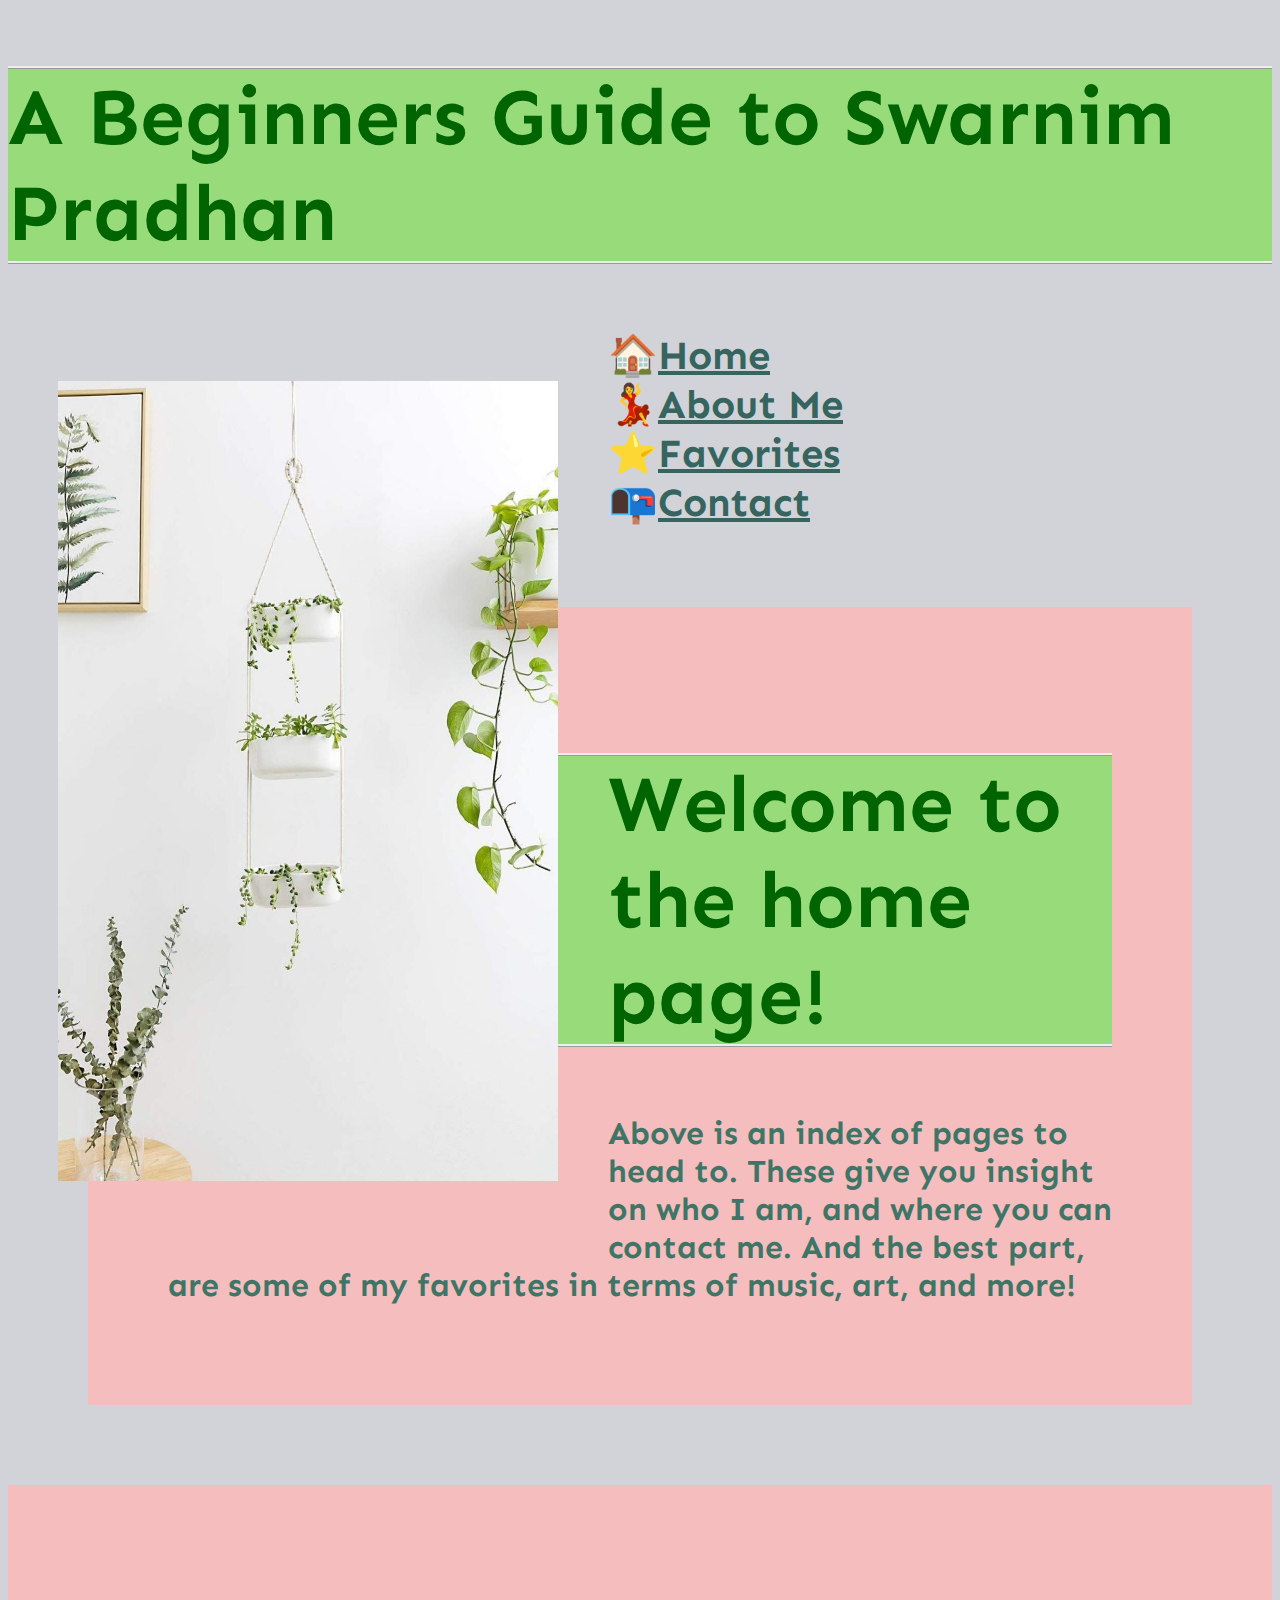
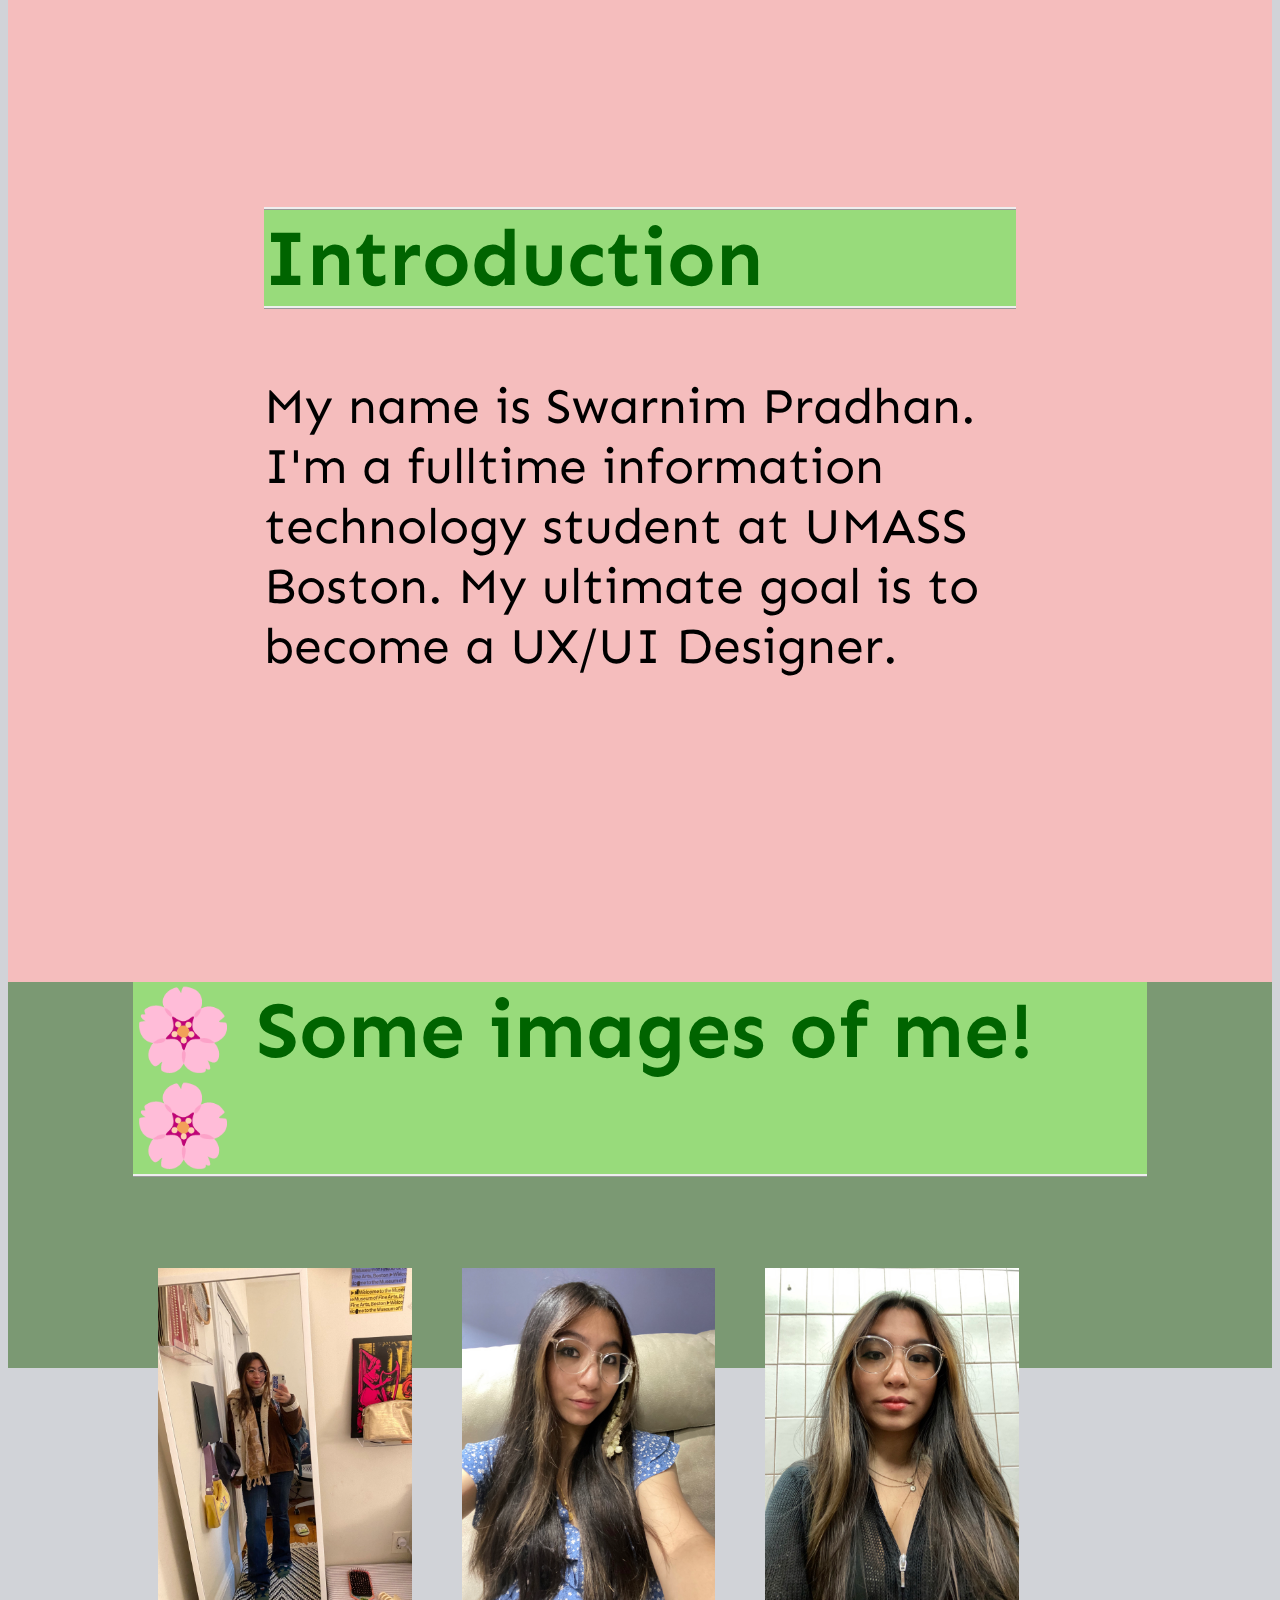
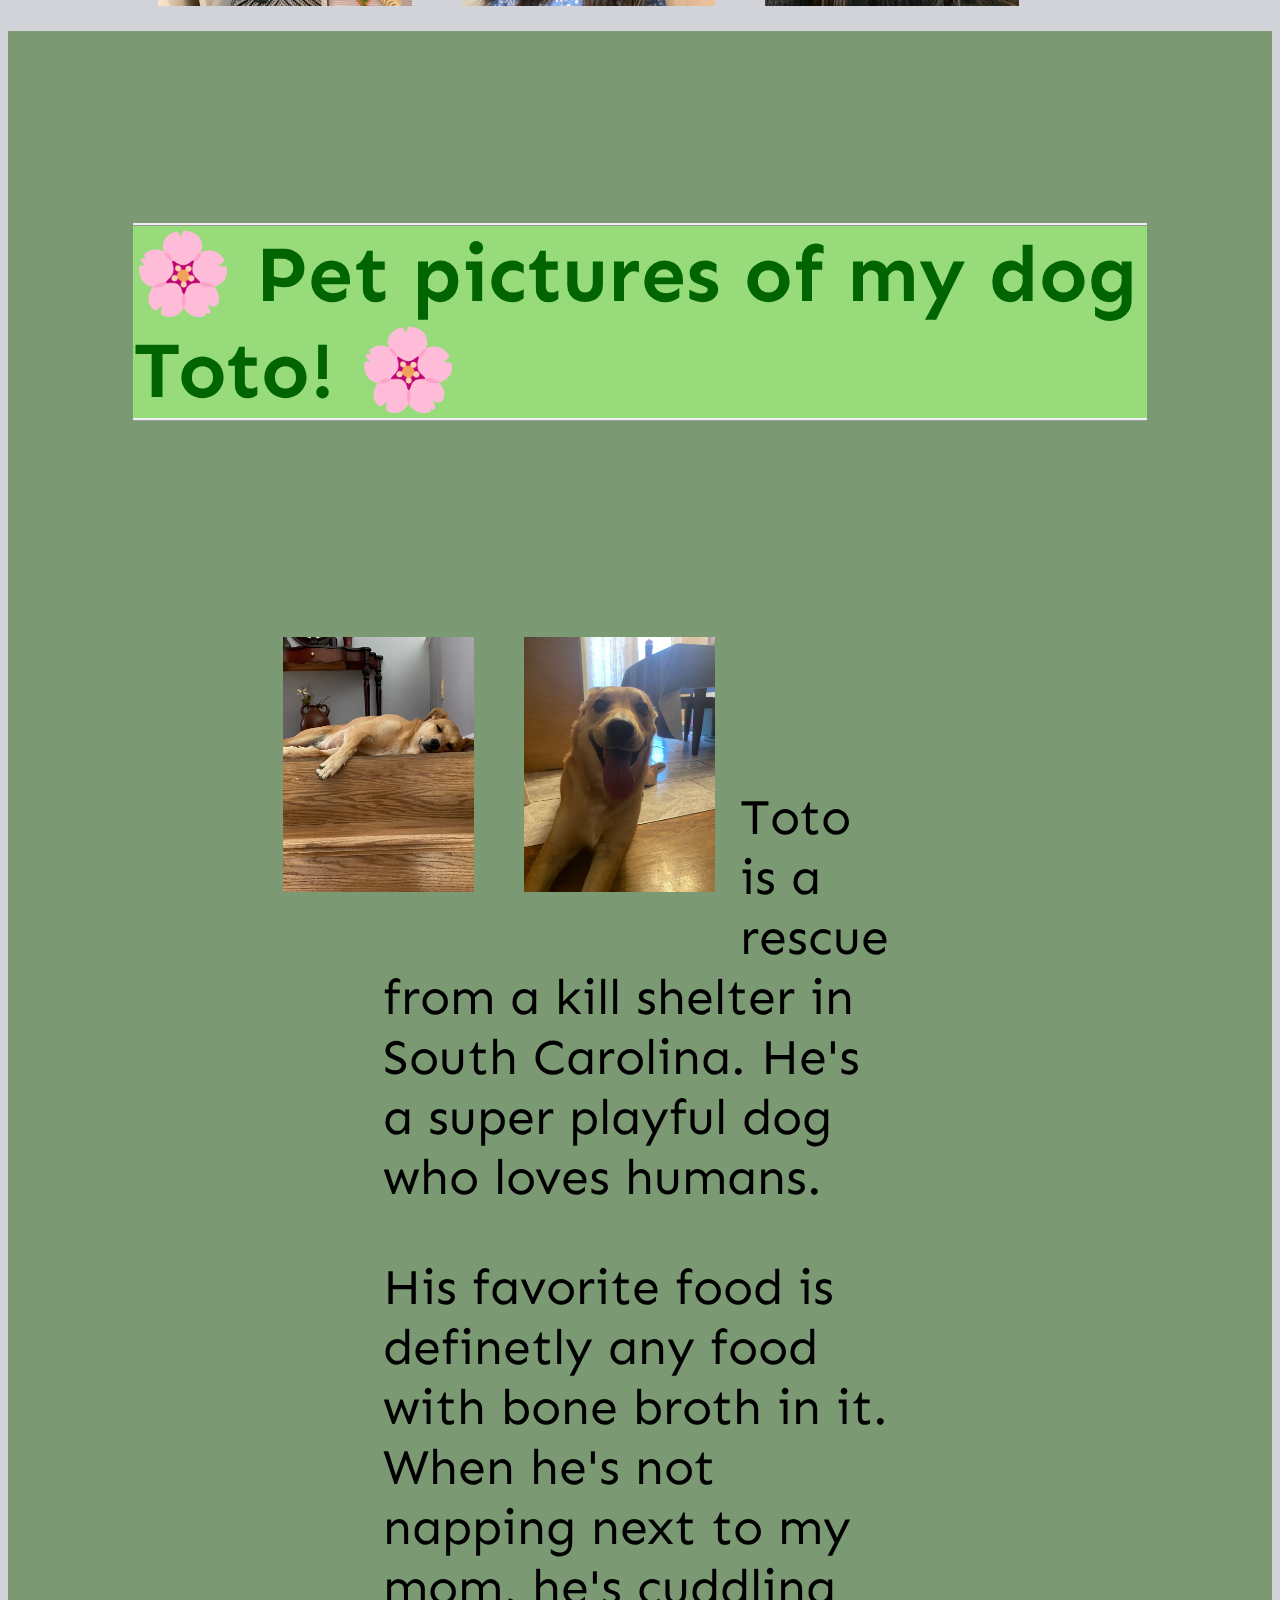
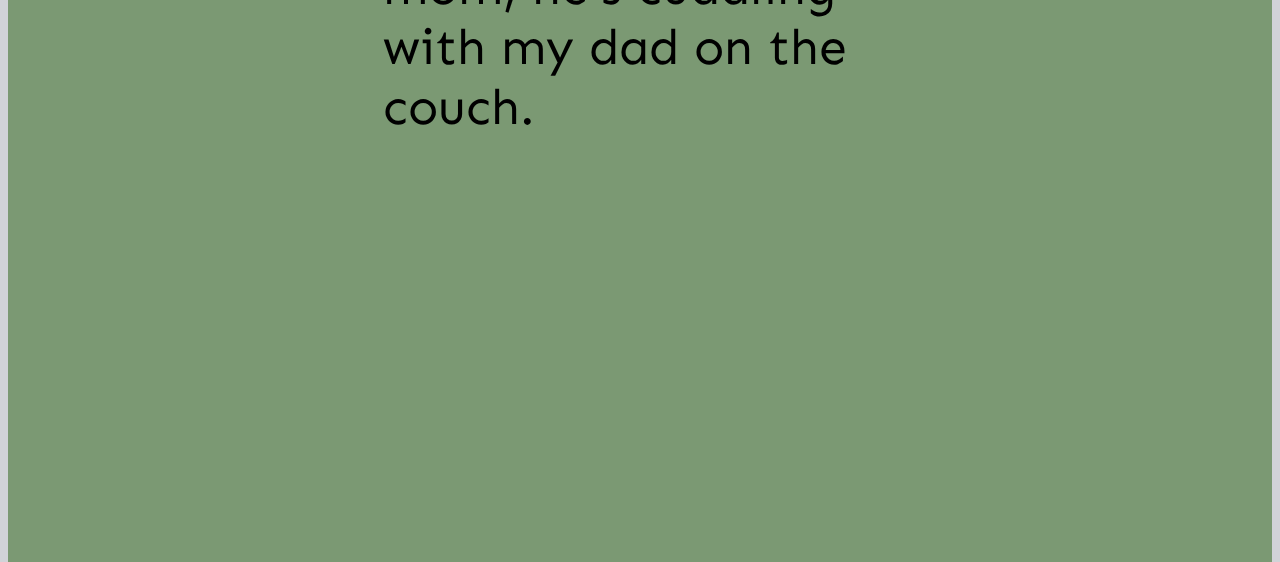
<file: index.html>
<!DOCTYPE html>
<html lang="en">
<html>
    <head>
        <meta charset="UTF-8">
        <meta name="viewport" content="width=device-width">
        <title> Insights Into Swarnim</title>
    </head>
    <link rel="stylesheet" href="style.css">
    <link href="https://fonts.googleapis.com/css2?family=Sen" rel="stylesheet"> 

<body>
    <section>
        <div class="container">
            <h2>A Beginners Guide to Swarnim Pradhan</h2>
            <p><img class="myborder"  src="images/plants.jpg" width="500" height="800">
        </div>
    </section>
        <header>
            <div class="sidenav">
                <ul>
                    <li>&#x1F3E0;<a href="index.html">Home</a></li></a>
                    <li>&#x1F483;<a href="about.html">About Me</a></li></a>
                    <li>&#x2B50;<a href="favorites.html">Favorites</a></li></a>
                    <li>&#x1F4ED;<a href="contact.html">Contact</a></li></a>
                </ul>
            </div>
        </header>

<div class="introduction">
    <h2>Welcome to the home page!</h2>
    <h1>Above is an index of pages to head to. These give you insight on who I am, and where you can contact me. And the best part, are some of my favorites in terms of music, art, and more!</h1>
</div>

<div class="aboutme" >
    <div class="paragraph">
    <h2>Introduction</h2>
    <p>My name is Swarnim Pradhan. I'm a fulltime information technology student at UMASS Boston. My ultimate goal is to become a UX/UI Designer.</p>
    </div>
</div>

<div class="selfies">
    <h2> &#127800; Some images of me! &#127800;</h2>
    
    <div class="row">
        <div class="column">
          <img src="images/img1.jpeg" alt="mirrorselfie" style="width: 25%;">
        </div>
        <div class="column">
          <img src="images/img2.jpeg" alt="flowerselfie" style="width: 25%;">
        </div>
        <div class="column">
          <img src="images/img3.jpeg" alt="trainselfie" style="width:25%">
        </div>
      </div> 
</div>

<div class="pets">
    <h2> &#127800; Pet pictures of my dog Toto! &#127800;</h2>
    <div class="pets">
          <img src="images/toto1.jpeg"  style="width: 25%;">
          <img src="images/toto2.jpeg"  style="width: 25%;">
    <div class="description">
        <p> Toto is a rescue from a kill shelter in South Carolina. He's a super playful dog who loves humans. </p>
        <p> His favorite food is definetly any food with bone broth in it. When he's not napping next to my mom, he's cuddling with my dad on the couch.</p>

</div>
        
</div>

<footer>

</footer>








</html>
</file>
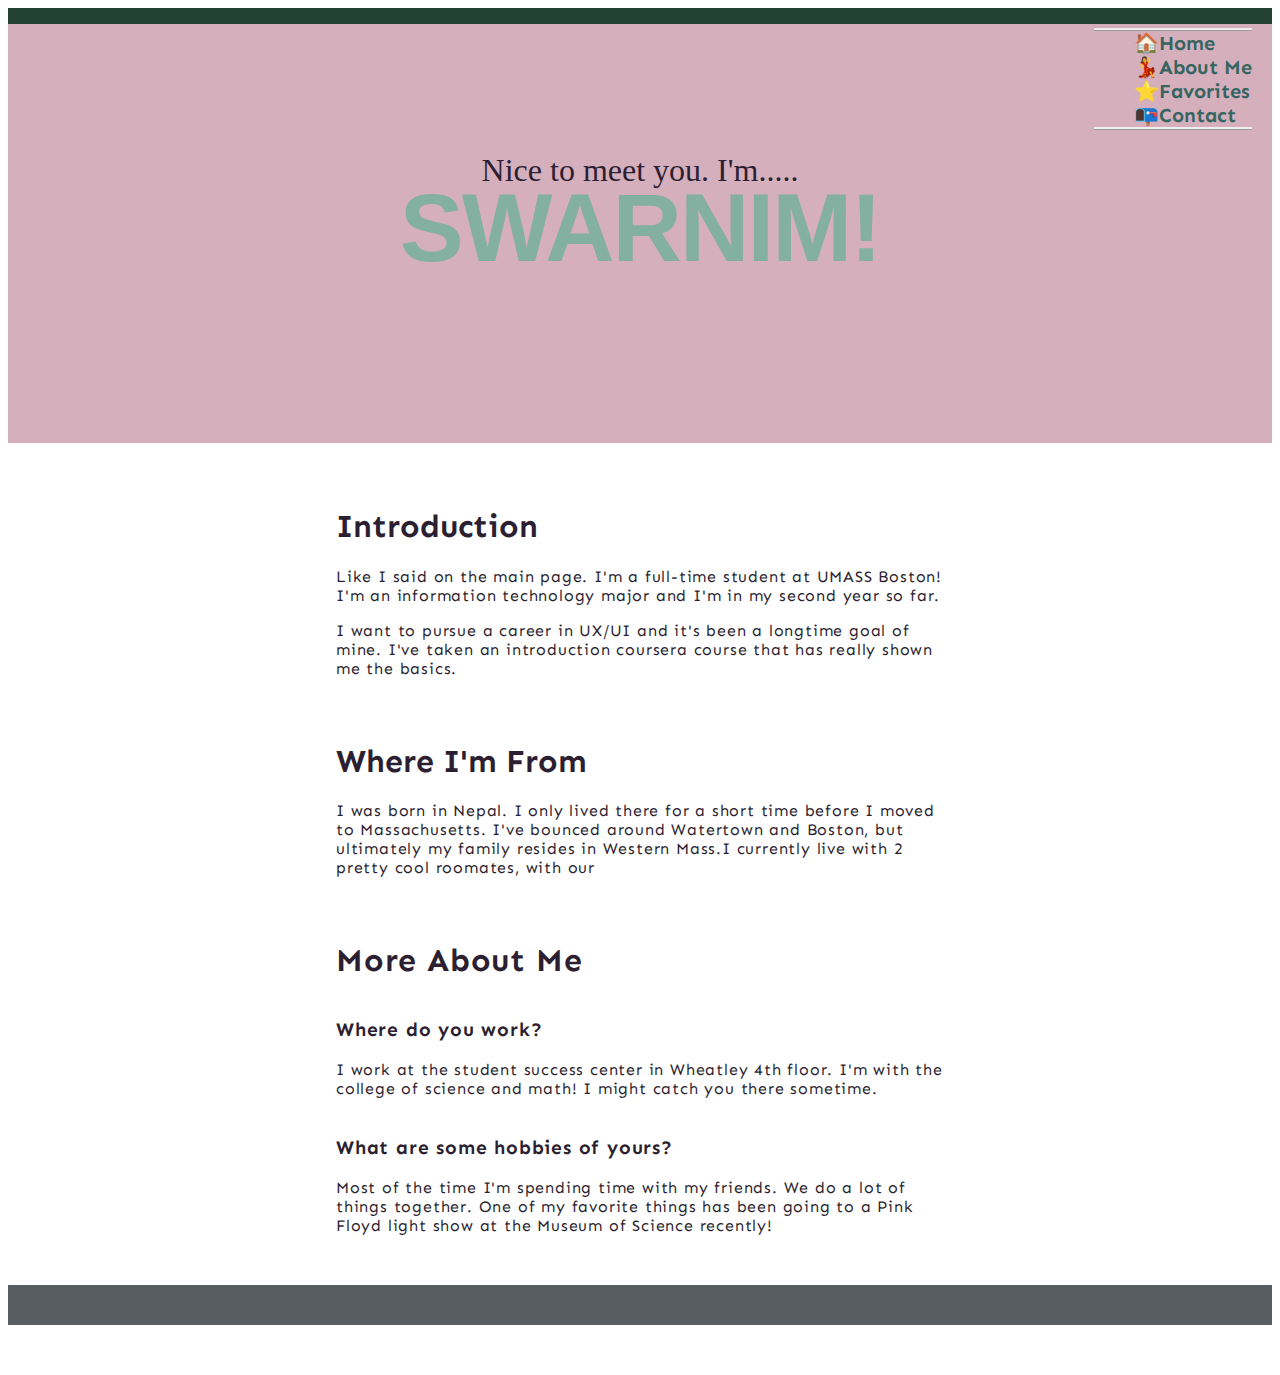
<file: about.html>
<!DOCTYPE html>
<html lang="en">
<link rel="stylesheet" href="about-styles.css">
<link href="https://fonts.googleapis.com/css2?family=Sen" rel="stylesheet"> 
<title> About Me!</title>


        <ul>
            <li>&#x1F3E0;<a href="index.html">Home</a></li></a>
            <li>&#x1F483;<a href="about.html">About Me</a></li></a>
            <li>&#x2B50;<a href="favorites.html">Favorites</a></li></a>
            <li>&#x1F4ED;<a href="contact.html">Contact</a></li></a>
        </ul>
    </div>

<header class='masthead'>
    <p class='masthead-intro'>Nice to meet you. I'm.....</p>
    <h1 class='masthead-heading'>Swarnim!</h1>
  </header>
  <section class="introduction-section">
      <h1>Introduction</h1>
      <p>Like I said on the main page. I'm a full-time student at UMASS Boston! I'm an information technology major and I'm in my second year so far. </p>
      <p>I want to pursue a career in UX/UI and it's been a longtime goal of mine. I've taken an introduction coursera course that has really shown me the basics. </p>
  </section>
  <section class="location-section">
      <h1>Where I'm From</h1>
      <p>I was born in Nepal. I only lived there for a short time before I moved to Massachusetts. I've bounced around Watertown and Boston, but ultimately my family resides in Western Mass.I currently live with 2 pretty cool roomates, with our  </p>
  </section>
  <section class="questions-section">
      <h1>More About Me</h1>
      <h2>Where do you work?</h2>
      <p>I work at the student success center in Wheatley 4th floor. I'm with the college of science and math! I might catch you there sometime.</p>
      <h2>What are some hobbies of yours?</h2>
      <p>Most of the time I'm spending time with my friends. We do a lot of things together. One of my favorite things has been going to a Pink Floyd light show at the Museum of Science recently!</p>
  </section>
  <footer class="content-footer">
    
  </footer>
</file>
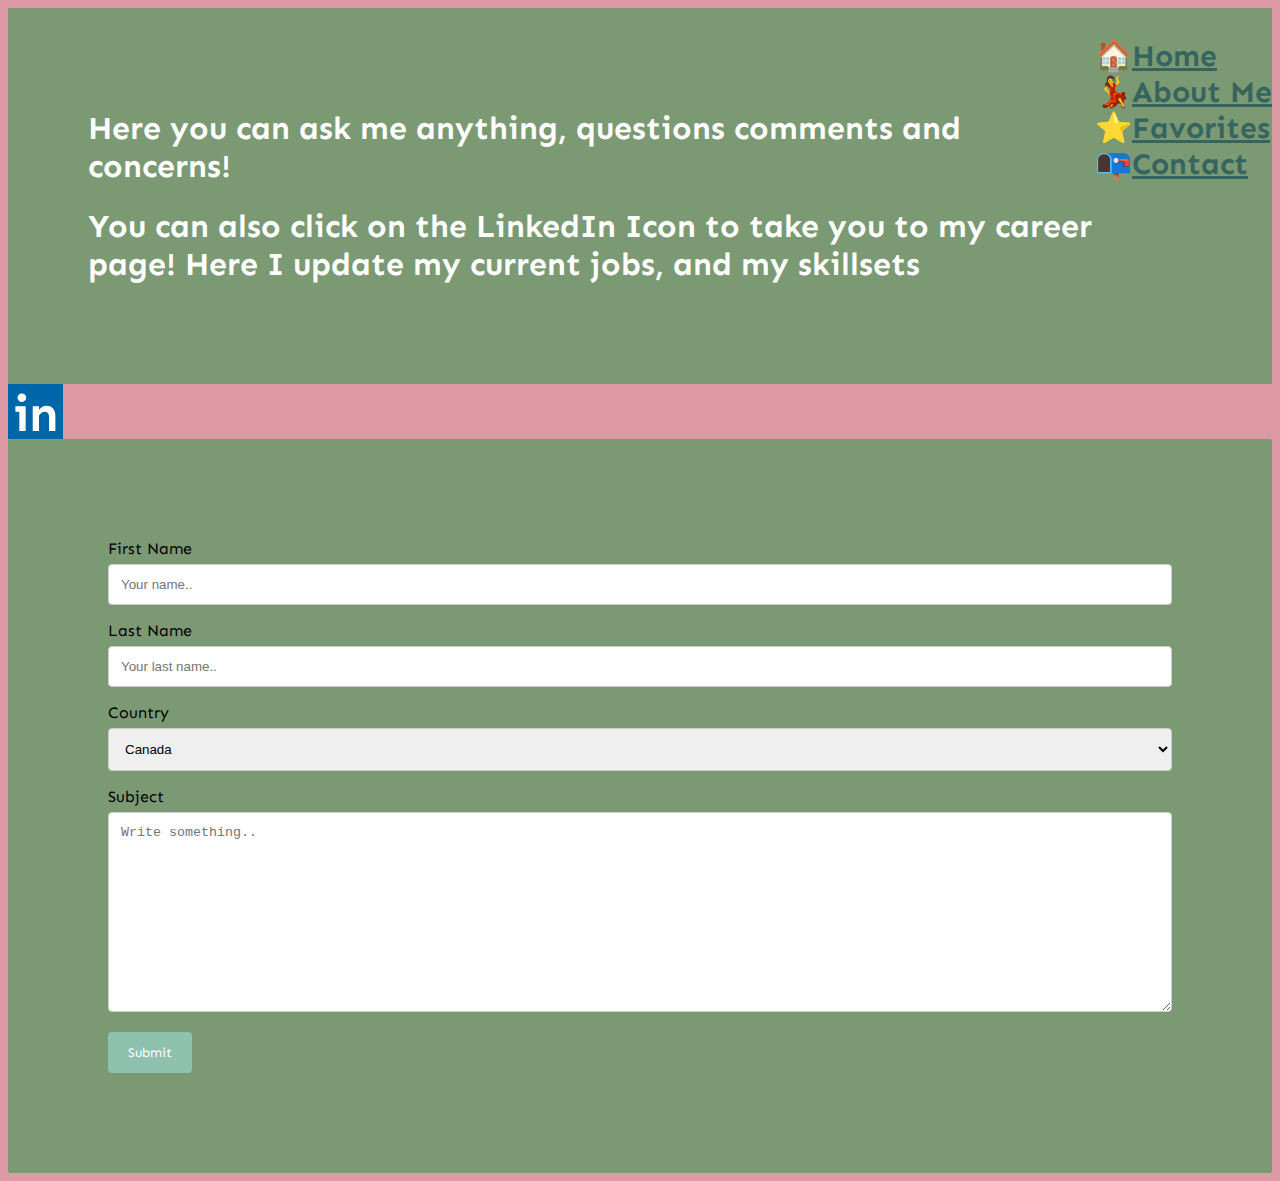
<file: contact.html>
<!DOCTYPE html>
<html lang="en">
    <link rel="stylesheet" href="contact-styles.css">
    <link href="https://fonts.googleapis.com/css2?family=Sen" rel="stylesheet"> 
    <title> Contact Me!</title>



<header>
    <div class="contact">
        <ul>
            <li>&#x1F3E0;<a href="index.html">Home</a></li></a>
            <li>&#x1F483;<a href="about.html">About Me</a></li></a>
            <li>&#x2B50;<a href="favorites.html">Favorites</a></li></a>
            <li>&#x1F4ED;<a href="contact.html">Contact</a></li></a>
        </ul>
    </div>
</header>
<div class="contacts">
  <h1>Here you can ask me anything, questions comments and concerns!</h1>
  <h1> You can also click on the LinkedIn Icon to take you to my career page! Here I update my current jobs, and my skillsets</h1>
  </div>

<div id="idLinkedInIcon" onclick="window.open('https://www.linkedin.com/in/swarnim-pradhan-373942204/');" 
title="idLinkedInIcon">in
</div>


<div class="container">
    <form action="action_page.php">
  
      <label for="fname">First Name</label>
      <input type="text" id="fname" name="firstname" placeholder="Your name..">
  
      <label for="lname">Last Name</label>
      <input type="text" id="lname" name="lastname" placeholder="Your last name..">
  
      <label for="country">Country</label>
      <select id="country" name="country">
        <option value="canada">Canada</option>
        <option value="usa">USA</option>
      </select>
  
      <label for="subject">Subject</label>
      <textarea id="subject" name="subject" placeholder="Write something.." style="height:200px"></textarea>
  
      <input type="submit" value="Submit">
  
    </form>
  </div>
</file>
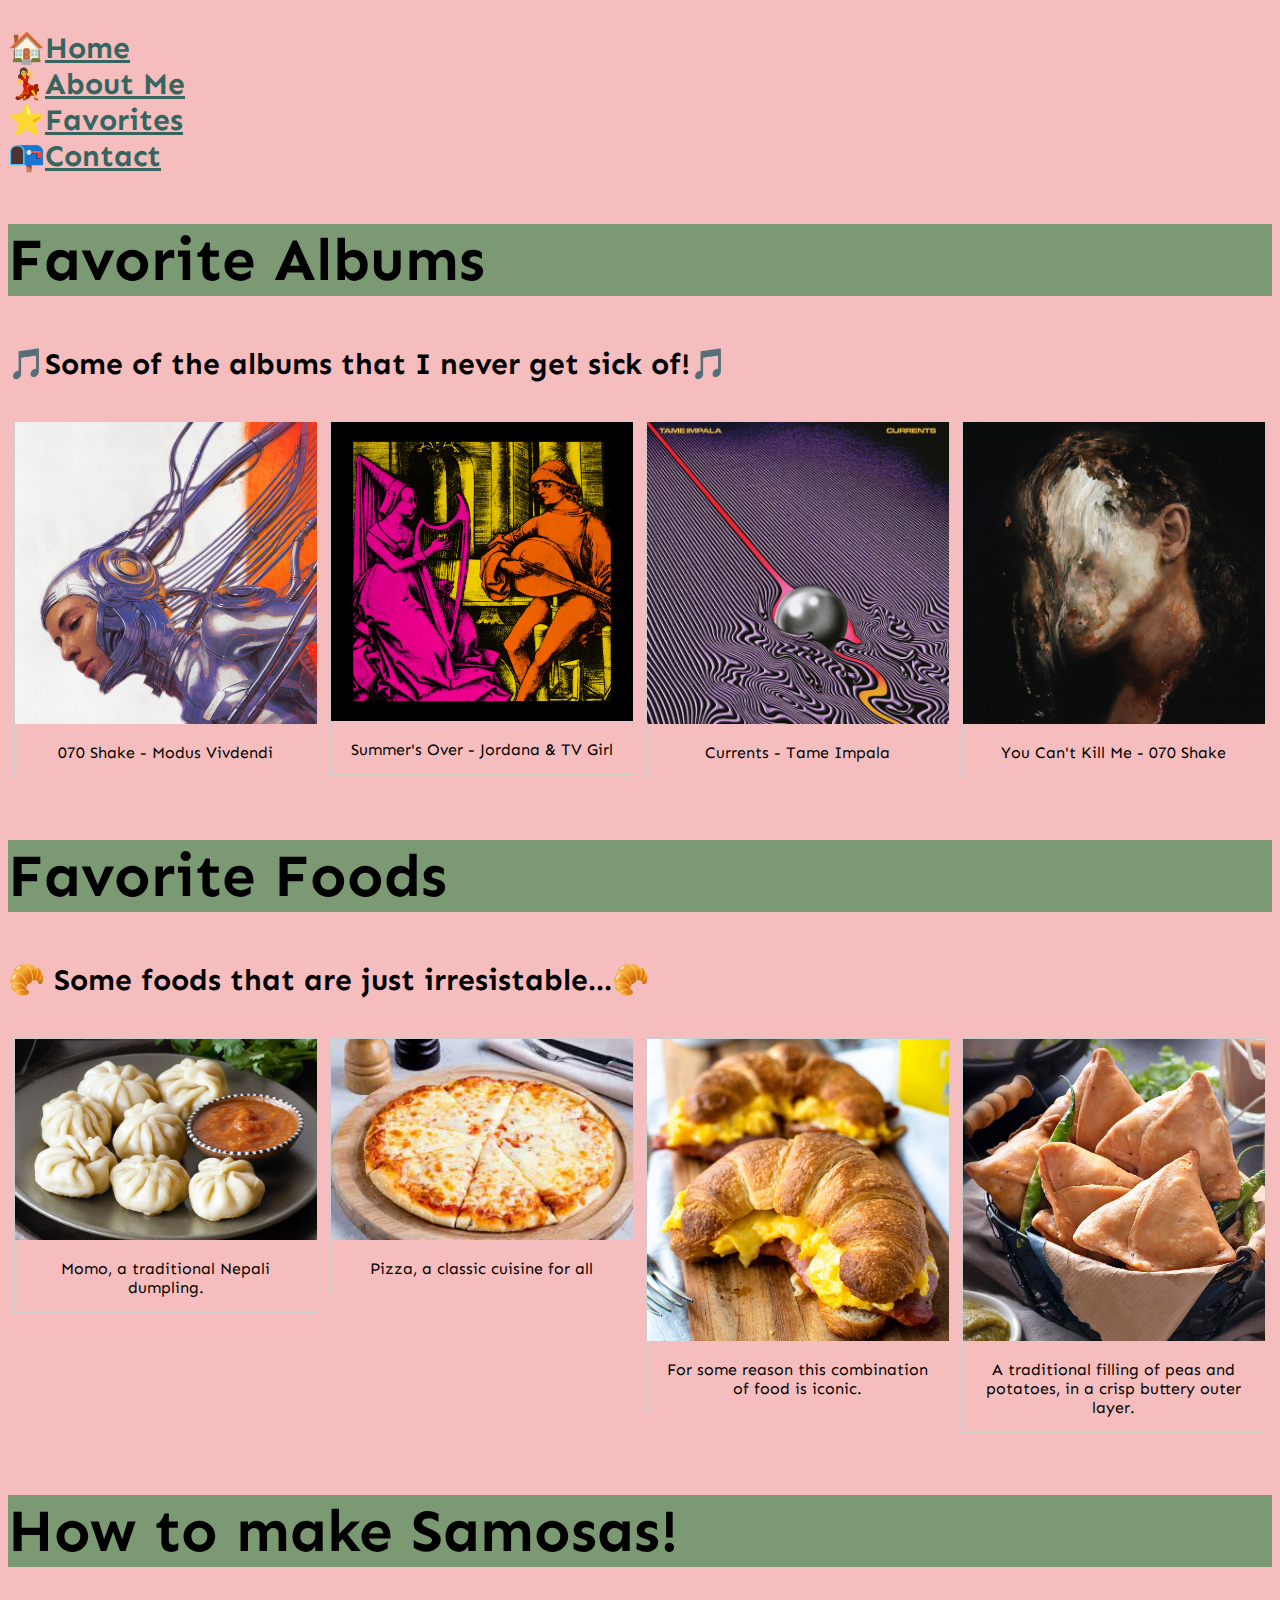
<file: favorites.html>
<!DOCTYPE html>
<html lang="en">
<html>
    <head>
        <meta charset="UTF-8">
        <meta name="viewport" content="width=device-width">
        <title> My Favorites </title>
    </head>
    <link rel="stylesheet" href="favorite-style.css">
    <link href="https://fonts.googleapis.com/css2?family=Sen" rel="stylesheet"> 
    <header>
        <div class="contact">
            <ul>
                <li>&#x1F3E0;<a href="index.html">Home</a></li></a>
                <li>&#x1F483;<a href="about.html">About Me</a></li></a>
                <li>&#x2B50;<a href="favorites.html">Favorites</a></li></a>
                <li>&#x1F4ED;<a href="contact.html">Contact</a></li></a>
            </ul>
        </div>
    </header>
    <body>

        <h2>Favorite Albums</h2>
        
        <h4>&#x1F3B5;Some of the albums that I never get sick of!&#x1F3B5;</h4>
        
        <div class="responsive">
          <div class="gallery">
            <a target="_blank" href="images/modus-vivendi.jpg">
              <img src="images/modus-vivendi.jpg" alt="070Shake - Modus Vivdendi" width="600" height="400">
            </a>
            <div class="desc">070 Shake - Modus Vivdendi</div>
          </div>
        </div>
        
        <div class="responsive">
          <div class="gallery">
            <a target="_blank" href="images/jordana.jpg">
              <img src="images/jordana.jpg" alt="Forest" width="600" height="400">
            </a>
            <div class="desc">Summer's Over - Jordana & TV Girl </div>
          </div>
        </div>
        
        <div class="responsive">
          <div class="gallery">
            <a target="_blank" href="images/currents.jpg">
              <img src="images/currents.jpg" alt="Northern Lights" width="600" height="400">
            </a>
            <div class="desc">Currents - Tame Impala </div>
          </div>
        </div>
        
        <div class="responsive">
          <div class="gallery">
            <a target="_blank" href="images/yckm.jpg">
              <img src="images/yckm.jpg" alt="You Can't Kill Me" width="600" height="400">
            </a>
            <div class="desc">You Can't Kill Me - 070 Shake</div>
          </div>
        </div>
        
        <div class="clearfix"></div>
        
        <div style="padding:6px;">
        </div>
        </body>
    
        </div>
        </html>
        <body>

            <h2>Favorite Foods </h2>
            
            <h4>&#x1F950; Some foods that are just irresistable...&#x1F950; </h4>
            
            <div class="responsive">
              <div class="gallery">
                <a target="_blank" href="images/momo.jpeg">
                  <img src="images/momo.jpeg" alt="Cinque Terre" width="600" height="400">
                </a>
                <div class="desc">Momo, a traditional Nepali dumpling.</div>
              </div>
            </div>
            
            
            <div class="responsive">
              <div class="gallery">
                <a target="_blank" href="images/pizza.jpg">
                  <img src="images/pizza.jpg" alt="Forest" width="600" height="400">
                </a>
                <div class="desc">Pizza, a classic cuisine for all</div>
              </div>
            </div>
            
            <div class="responsive">
              <div class="gallery">
                <a target="_blank" href="images/bacon.jpg">
                  <img src="images/bacon.jpg" alt="Northern Lights" width="600" height="400">
                </a>
                <div class="desc">For some reason this combination of food is iconic.</div>
              </div>
            </div>
            
            <div class="responsive">
              <div class="gallery">
                <a target="_blank" href="images/samosa.jpg">
                  <img src="images/samosa.jpg" alt="Mountains" width="600" height="400">
                </a>
                <div class="desc">A traditional filling of peas and potatoes, in a crisp buttery outer layer.</div>
              </div>
            </div>
            
            <div class="clearfix"></div>
            
            <div style="padding:6px;">
            </div>
            </body>
        <body>
            <h2>How to make Samosas!</h2>
            <iframe width="560" height="315" src="https://www.youtube.com/embed/OPmPHXan1bA" title="YouTube video player"
             frameborder="0" allow="accelerometer; autoplay; clipboard-write; encrypted-media; gyroscope; picture-in-picture" allowfullscreen></iframe>
        </body>
        </div>
        </html>
</file>
<file: style.css>
body {
    background-color:  #d1d3d8 ;
}

/* navbar list */
ul{
    list-style-type: none;
    font-weight: bold;
    font-size: 40px;
    margin: 1em;
    font-family: 'Sen', sans-serif;
} 
a:link{
    color: rgb(54, 101, 96);
}
a:visited{
    color: rgb(205, 134, 134);
}
a:hover{
    color: pink;
}
a:active{
    color: green;
}
 h2{
    background-color: rgb(152, 219, 123);
    font-family: 'Sen', sans-serif;
    color: darkgreen;
    font-size: 80px;
    border-block-style: ridge;
} 

img{
    float: left;
    top: 8px;
    left: 20px;
    padding: 1em;
    
}

.container{
    background-color: white;
    font-family: 'Sen',sans-serif;
}

.introduction {
margin: 5em;
color: rgb(63, 117, 103);
background-color: rgb(245, 189, 189);
font-family: 'Sen',sans-serif;
padding: 5em;
right: 100px;
top: 100px;
float: inherit;
}

.selfies {
    padding: 5em;
    font-family: 'Sen', sans-serif;
    font-size: 25px;
    background-color: #7b9973;
}


.pets{
    padding: 5em;
    font-family: 'Sen', sans-serif;
    font-size: 25px;
    background-color: #7b9973;
    float: left;

}

.description{
    padding: 5em;
}

.aboutme, .paragraph {
    padding: 8em;
    font-family: 'Sen',sans-serif;
    float: left;
    top: 10em;
    right: 10em;
    background-color: rgb(245, 189, 189);}
/*main content */
p{
    font-family: Sen;
    font-size: 50px;
}
</file>
<file: about-styles.css>
body {
    /* Typography Declarations */
    color: #2c1f31;
    font-size: 1em;
    font-family: 'Sen', sans-serif;
}
/* navbar */
ul{
    list-style-type: none;
    float: right;
    font-weight: bold;
    font-size: 20px;
    border-block-style:ridge ;
    margin: 1em;
    font-family: 'Sen', sans-serif;

} 
a:link{
    color: rgb(54, 101, 96);
}
a:visited{
    color: rgb(205, 134, 134);
}
a:hover{
    color: pink;
}
a:active{
    color: green;
}

.content-footer,
.masthead-heading,
.masthead-intro {
  text-align: center;
}

.masthead {
  padding: 6em 0;
  background-size: cover;
  background-repeat: no-repeat;
  border-top: solid 1em #b888a1;
}

.masthead-intro {
    /* Layout Declarations */
    margin-bottom: 0.1em;
    /* Typography Declarations */
    font-family: 'Sen', sans-serif;
    font-size: 2em;
}

.masthead-heading {
    /* Layout Declarations */
    color: #84b0a1;
    margin-top: -0.2em;
    /* Typography Declarations */
    font-family: 'Sen', sans-serif;
    font-weight: bold;
    font-size: 6em;
    letter-spacing: -0.02em;
    text-transform: uppercase;
}

.introduction-section,
.location-section,
.questions-section {
    max-width: 38em;
    margin-left: auto;
    margin-right: auto;
    margin-top: 2em;
}

.introduction-section > p,
.location-section > p,
.questions-section,
.content-footer > p {
    /* Typography Declarations */
    font-weight: 300;
    letter-spacing: 0.05em;
}

.questions-section > h2 {
    font-family: 'Sen', sans-serif;
    font-size: 1.2em;
    font-weight: bold;
    /* Layout */
    margin: 2em 0 1em 0;
}

section > h1 {
    margin-top: 2em;
}

.content-footer,
.masthead-heading,
.masthead-intro {
  text-align: center;
}

.masthead {
  padding: 6em 0;
 background-color: #d5afbc;
  background-size: cover;
  background-repeat: no-repeat;
  border-top: solid 1em #234233;
}

.masthead-intro {
  margin-bottom: 0.1em;
  font-family: "Gentium Book Basic", Georgia, serif;
    font-size: 2em;
}

.masthead-heading {
  margin-top: -0.2em;
  font-family: "Open Sans", "Helvetica Neue", sans-serif;
  font-weight: bold;
  font-size: 6em;
  letter-spacing: -0.02em;
  text-transform: uppercase;
}
.introduction > p,
.location > p,
.content-footer > p {
    /* Typography Declarations */
    font-weight: 300;
    letter-spacing: 0.05em;
}
h2 {
    /* Typography Declarations */
    font-family: "Gentium Book Basic", Georgia, serif;
    font-size: 1.2em;
    font-weight: bold;
}

.introduction-section,
.location-section,
.questions-section {
    max-width: 38em;
    margin-left: auto;
    margin-right: auto;
    margin-top: 2em;
}
.content-footer {
  margin: 50px 0;
  padding: 20px 0;
  text-align: center;
  background-color: #575d60;
  text-decoration: none;
}
.social > li {
  display: inline-block;
  margin: 0 5px;
}
.content-footer > p {
  color: #F7EDE1;
}
a {
    font-weight: bold;
    text-decoration: none;
    color: #3a4831;
}
  
@media only screen and (max-width: 500px) {
    .masthead {
        padding: 3em 0;
    }
    .masthead-heading {
        font-size: 3em;
    }
    .content-footer {
        padding: 2em 2.5em;
  }
}
</file>
<file: contact-styles.css>
body{
    background-color: rgb(222, 154, 164);
} 
ul{
    list-style-type: none;
    font-weight: bold;
    font-size: 30px;
    font-family: 'Sen', sans-serif;
    padding: 0em;
    float: right;
}
a:link{
    color: rgb(54, 101, 96);
}
a:visited{
    color: rgb(205, 134, 134);
}
a:hover{
    color: pink;
}
a:active{
    color: green;
}

.contacts{
  padding: 5em;
  background-color: #7b9973;
  color: white;
  font-family: 'Sen', sans-serif;
}

/*linkedin social button */
#idLinkedInIcon{
  background-color:rgb(0, 102, 170);
  border-radius:0px;color:white;
  cursor:pointer;
  display:inline-block;
  font:bold 50px Sen;
  height:55px;
  margin: top 10px;;
  text-align:center;
  width:55px;}
  #idLinkedInIcon:hover{background-color:#06d;}

.linkedin {
  padding: 3em;
  background-color: rgb(245, 189, 189);
  width: 100%;
  font-size: 15px;

}


 /* input form customization */
 input[type=text], select, textarea {
    width: 100%; /* Full width */
    padding: 12px; /* Some padding */
      border: 1px solid #ccc; /* Gray border */
      border-radius: 4px; /* Rounded borders */
      box-sizing: border-box; /* Make sure that padding and width stays in place */
      margin-top: 6px; /* Add a top margin */
    margin-bottom: 16px; /* Bottom margin */
    resize: vertical /* Allow the user to vertically resize the textarea (not horizontally) */
    }
    
    /* Style the submit button with a specific background color etc */
    input[type=submit] {
    background-color: #8ec1ae;
    color: white;
    padding: 12px 20px;
    border: none;
    font-family: 'Sen', sans-serif;
      border-radius: 4px;
      cursor: pointer;
    }
    
    /* When moving the mouse over the submit button, add a darker green color */
    input[type=submit]:hover {
      background-color: #45a049;
    }
    
    /* Add a background color and some padding around the form */
    .container {
    border-radius: 2px;
    font-family: 'Sen', sans-serif;
    background-color: #7b9973;
    padding: 100px;
    }
</file>
<file: favorite-style.css>
div.gallery {
    border: 1px solid #ccc;
  }
  
  div.gallery:hover {
    border: 1px solid #777;
  }
  
  div.gallery img {
    width: 100%;
    height: auto;
  }
  
  div.desc {
    padding: 15px;
    text-align: center;
  }
  
  * {
    box-sizing: border-box;
  }
  
  .responsive {
    padding: 0 6px;
    float: left;
    width: 24.99999%;
  }
  
  @media only screen and (max-width: 700px) {
    .responsive {
      width: 49.99999%;
      margin: 6px 0;
    }
  }
  
  @media only screen and (max-width: 500px) {
    .responsive {
      width: 100%;
    }
  }
  
  .clearfix:after {
    content: "";
    display: table;
    clear: both;
  }

h2{
    background-color: #7b9973;
    font-family: 'Sen', sans-serif;
    font-size: 60px;
}

h4{
    font-family: 'Sen', sans-serif;
    font-size: 30px;
}

.desc{
    font-family: 'Sen', sans-serif;

}
body{
    background-color: rgb(245, 189, 189);;
}

ul{
    list-style-type: none;
    font-weight: bold;
    font-size: 30px;
    font-family: 'Sen', sans-serif;
    padding: 0em;
    
}
a:link{
    color: rgb(54, 101, 96);
}
a:visited{
    color: rgb(205, 134, 134);
}
a:hover{
    color: pink;
}
a:active{
    color: green;
}
</file>
